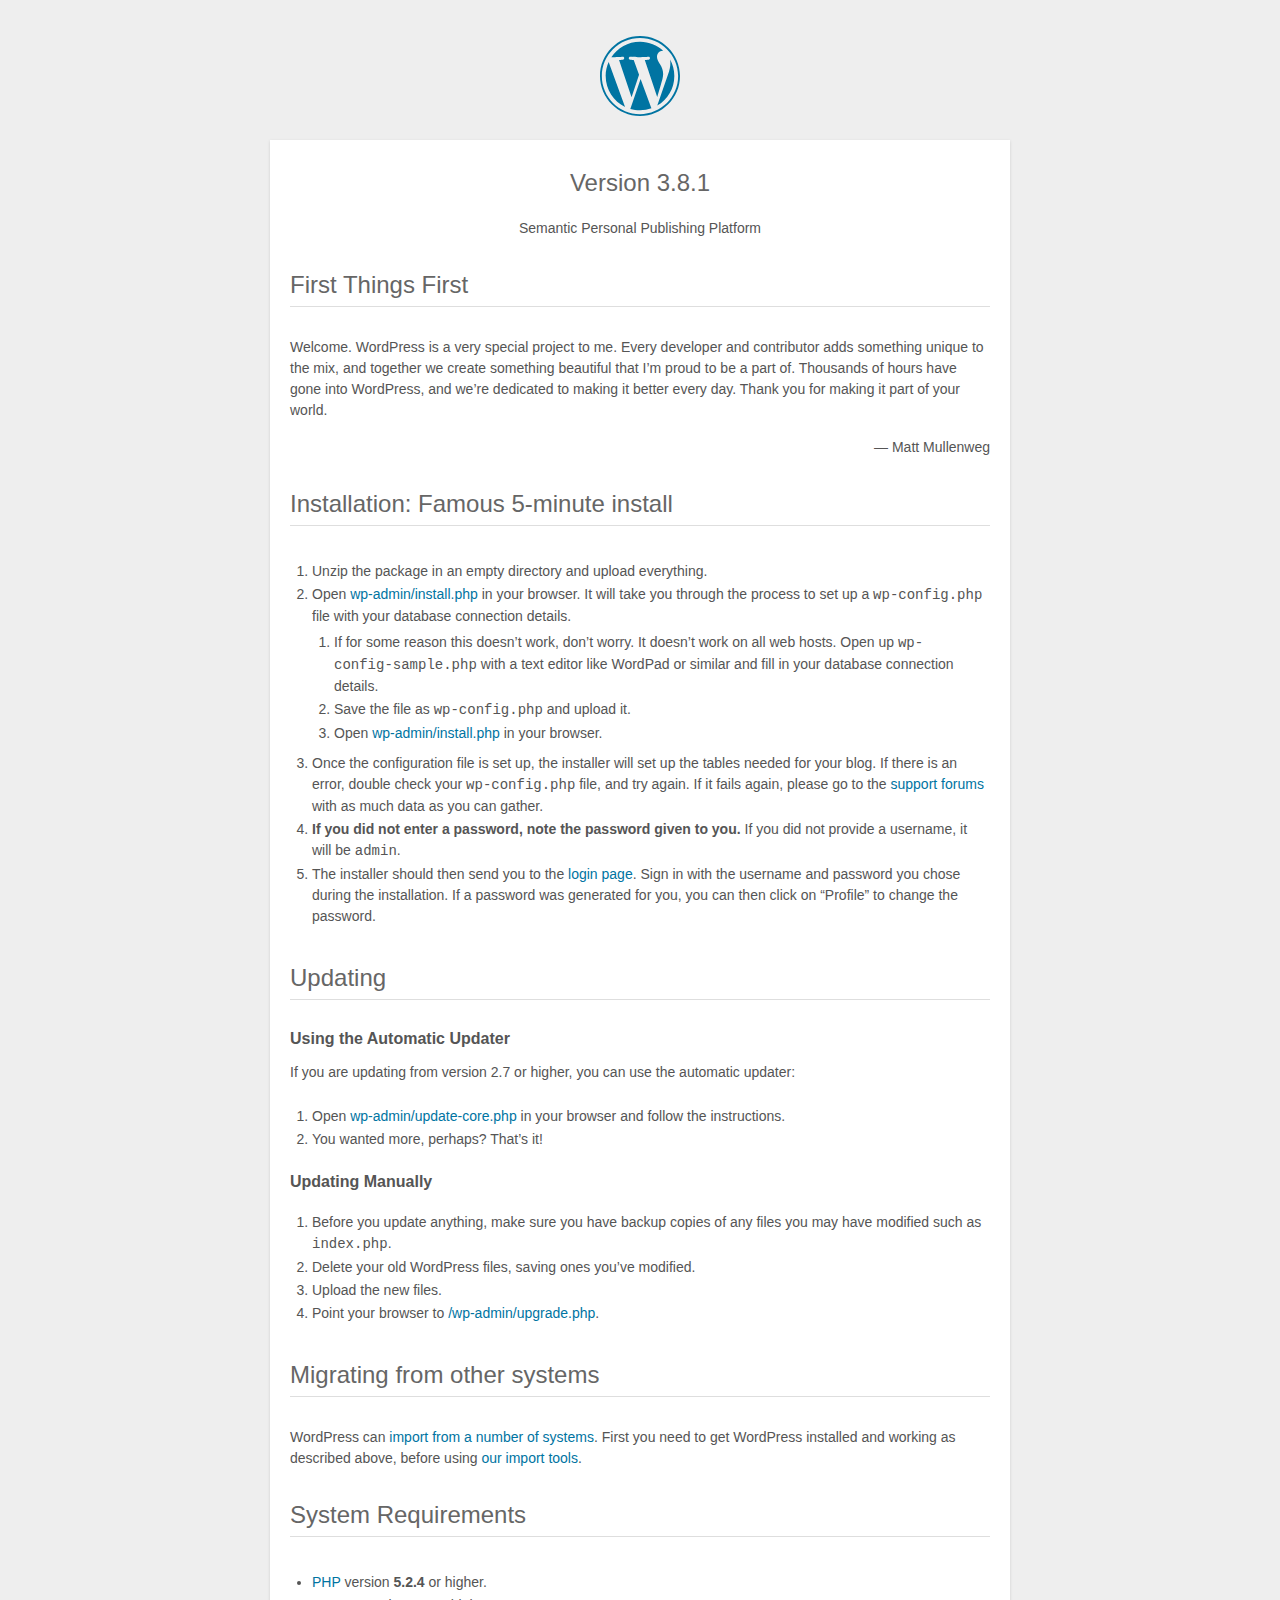
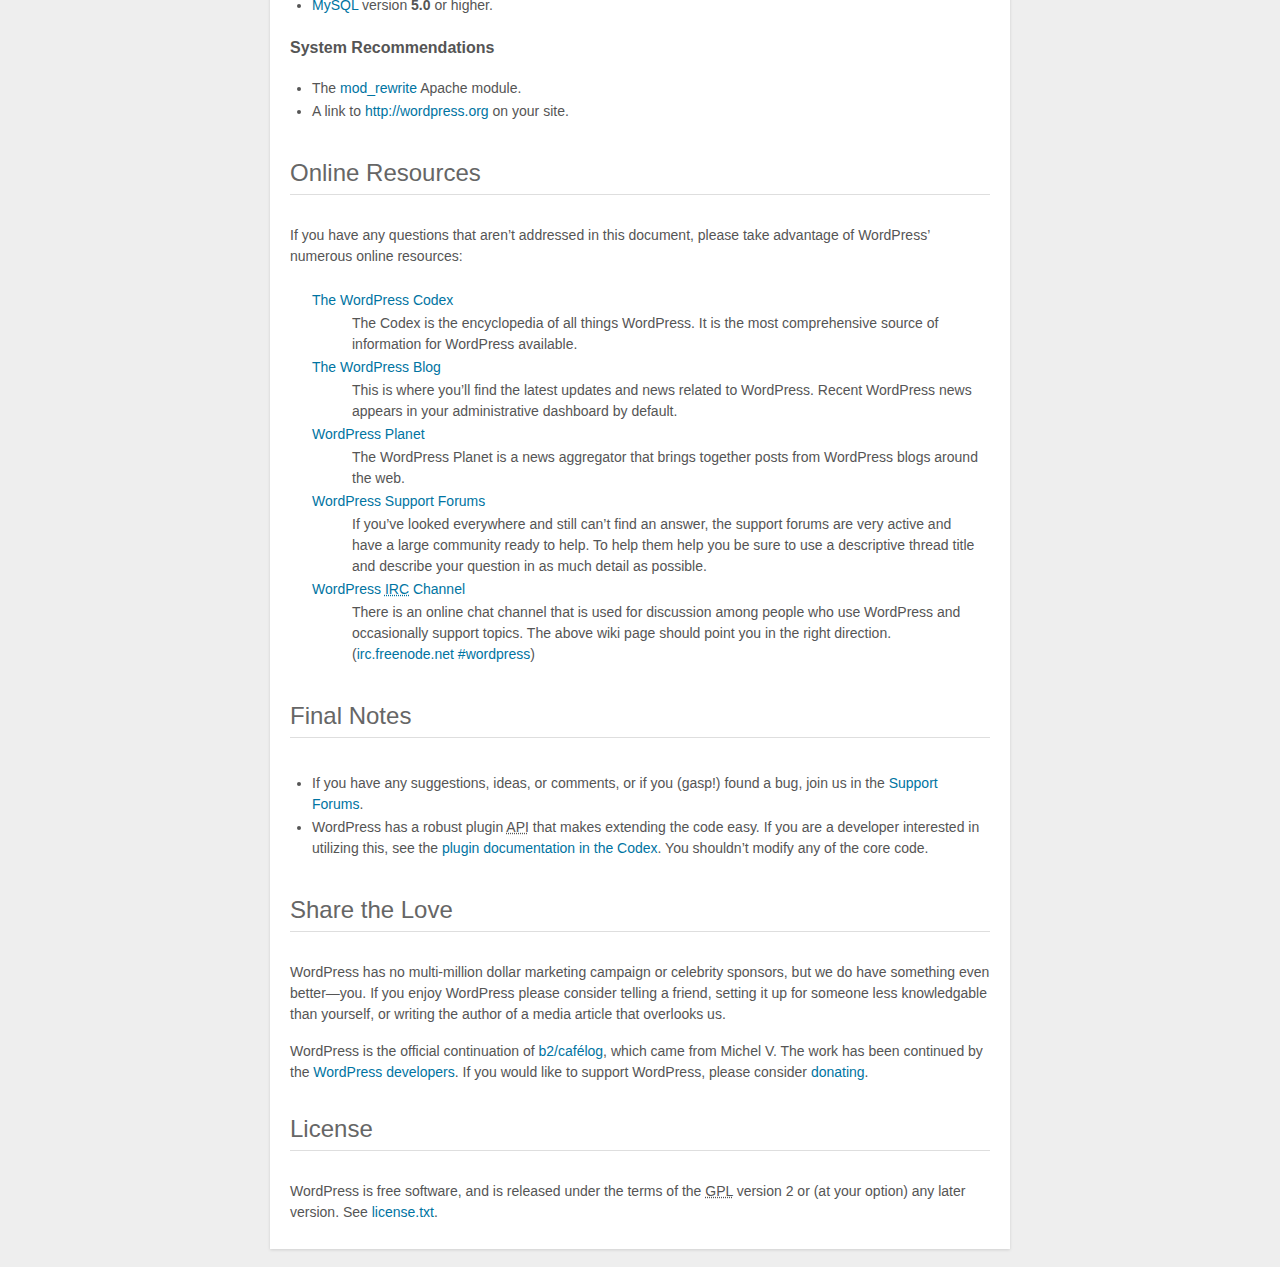
<file: www/readme.html>
<!DOCTYPE html>
<html>
<head>
	<meta name="viewport" content="width=device-width" />
	<meta http-equiv="Content-Type" content="text/html; charset=utf-8" />
	<title>WordPress &#8250; ReadMe</title>
	<link rel="stylesheet" href="wp-admin/css/install.css?ver=20100228" type="text/css" />
</head>
<body>
<h1 id="logo">
	<a href="http://wordpress.org/"><img alt="WordPress" src="wp-admin/images/wordpress-logo.png" /></a>
	<br /> Version 3.8.1
</h1>
<p style="text-align: center">Semantic Personal Publishing Platform</p>

<h1>First Things First</h1>
<p>Welcome. WordPress is a very special project to me. Every developer and contributor adds something unique to the mix, and together we create something beautiful that I&#8217;m proud to be a part of. Thousands of hours have gone into WordPress, and we&#8217;re dedicated to making it better every day. Thank you for making it part of your world.</p>
<p style="text-align: right">&#8212; Matt Mullenweg</p>

<h1>Installation: Famous 5-minute install</h1>
<ol>
	<li>Unzip the package in an empty directory and upload everything.</li>
	<li>Open <span class="file"><a href="wp-admin/install.php">wp-admin/install.php</a></span> in your browser. It will take you through the process to set up a <code>wp-config.php</code> file with your database connection details.
		<ol>
			<li>If for some reason this doesn&#8217;t work, don&#8217;t worry. It doesn&#8217;t work on all web hosts. Open up <code>wp-config-sample.php</code> with a text editor like WordPad or similar and fill in your database connection details.</li>
			<li>Save the file as <code>wp-config.php</code> and upload it.</li>
			<li>Open <span class="file"><a href="wp-admin/install.php">wp-admin/install.php</a></span> in your browser.</li>
		</ol>
	</li>
	<li>Once the configuration file is set up, the installer will set up the tables needed for your blog. If there is an error, double check your <code>wp-config.php</code> file, and try again. If it fails again, please go to the <a href="http://wordpress.org/support/" title="WordPress support">support forums</a> with as much data as you can gather.</li>
	<li><strong>If you did not enter a password, note the password given to you.</strong> If you did not provide a username, it will be <code>admin</code>.</li>
	<li>The installer should then send you to the <a href="wp-login.php">login page</a>. Sign in with the username and password you chose during the installation. If a password was generated for you, you can then click on &#8220;Profile&#8221; to change the password.</li>
</ol>

<h1>Updating</h1>
<h2>Using the Automatic Updater</h2>
<p>If you are updating from version 2.7 or higher, you can use the automatic updater:</p>
<ol>
	<li>Open <span class="file"><a href="wp-admin/update-core.php">wp-admin/update-core.php</a></span> in your browser and follow the instructions.</li>
	<li>You wanted more, perhaps? That&#8217;s it!</li>
</ol>

<h2>Updating Manually</h2>
<ol>
	<li>Before you update anything, make sure you have backup copies of any files you may have modified such as <code>index.php</code>.</li>
	<li>Delete your old WordPress files, saving ones you&#8217;ve modified.</li>
	<li>Upload the new files.</li>
	<li>Point your browser to <span class="file"><a href="wp-admin/upgrade.php">/wp-admin/upgrade.php</a>.</span></li>
</ol>

<h1>Migrating from other systems</h1>
<p>WordPress can <a href="http://codex.wordpress.org/Importing_Content">import from a number of systems</a>. First you need to get WordPress installed and working as described above, before using <a href="wp-admin/import.php" title="Import to WordPress">our import tools</a>.</p>

<h1>System Requirements</h1>
<ul>
	<li><a href="http://php.net/">PHP</a> version <strong>5.2.4</strong> or higher.</li>
	<li><a href="http://www.mysql.com/">MySQL</a> version <strong>5.0</strong> or higher.</li>
</ul>

<h2>System Recommendations</h2>
<ul>
	<li>The <a href="http://httpd.apache.org/docs/2.2/mod/mod_rewrite.html">mod_rewrite</a> Apache module.</li>
	<li>A link to <a href="http://wordpress.org/">http://wordpress.org</a> on your site.</li>
</ul>

<h1>Online Resources</h1>
<p>If you have any questions that aren&#8217;t addressed in this document, please take advantage of WordPress&#8217; numerous online resources:</p>
<dl>
	<dt><a href="http://codex.wordpress.org/">The WordPress Codex</a></dt>
		<dd>The Codex is the encyclopedia of all things WordPress. It is the most comprehensive source of information for WordPress available.</dd>
	<dt><a href="http://wordpress.org/news/">The WordPress Blog</a></dt>
		<dd>This is where you&#8217;ll find the latest updates and news related to WordPress. Recent WordPress news appears in your administrative dashboard by default.</dd>
	<dt><a href="http://planet.wordpress.org/">WordPress Planet</a></dt>
		<dd>The WordPress Planet is a news aggregator that brings together posts from WordPress blogs around the web.</dd>
	<dt><a href="http://wordpress.org/support/">WordPress Support Forums</a></dt>
		<dd>If you&#8217;ve looked everywhere and still can&#8217;t find an answer, the support forums are very active and have a large community ready to help. To help them help you be sure to use a descriptive thread title and describe your question in as much detail as possible.</dd>
	<dt><a href="http://codex.wordpress.org/IRC">WordPress <abbr title="Internet Relay Chat">IRC</abbr> Channel</a></dt>
		<dd>There is an online chat channel that is used for discussion among people who use WordPress and occasionally support topics. The above wiki page should point you in the right direction. (<a href="irc://irc.freenode.net/wordpress">irc.freenode.net #wordpress</a>)</dd>
</dl>

<h1>Final Notes</h1>
<ul>
	<li>If you have any suggestions, ideas, or comments, or if you (gasp!) found a bug, join us in the <a href="http://wordpress.org/support/">Support Forums</a>.</li>
	<li>WordPress has a robust plugin <abbr title="application programming interface">API</abbr> that makes extending the code easy. If you are a developer interested in utilizing this, see the <a href="http://codex.wordpress.org/Plugin_API" title="WordPress plugin API">plugin documentation in the Codex</a>. You shouldn&#8217;t modify any of the core code.</li>
</ul>

<h1>Share the Love</h1>
<p>WordPress has no multi-million dollar marketing campaign or celebrity sponsors, but we do have something even better&#8212;you. If you enjoy WordPress please consider telling a friend, setting it up for someone less knowledgable than yourself, or writing the author of a media article that overlooks us.</p>

<p>WordPress is the official continuation of <a href="http://cafelog.com/">b2/caf&#233;log</a>, which came from Michel V. The work has been continued by the <a href="http://wordpress.org/about/">WordPress developers</a>. If you would like to support WordPress, please consider <a href="http://wordpress.org/donate/" title="Donate to WordPress">donating</a>.</p>

<h1>License</h1>
<p>WordPress is free software, and is released under the terms of the <abbr title="GNU General Public License">GPL</abbr> version 2 or (at your option) any later version. See <a href="license.txt">license.txt</a>.</p>

</body>
</html>
</file>
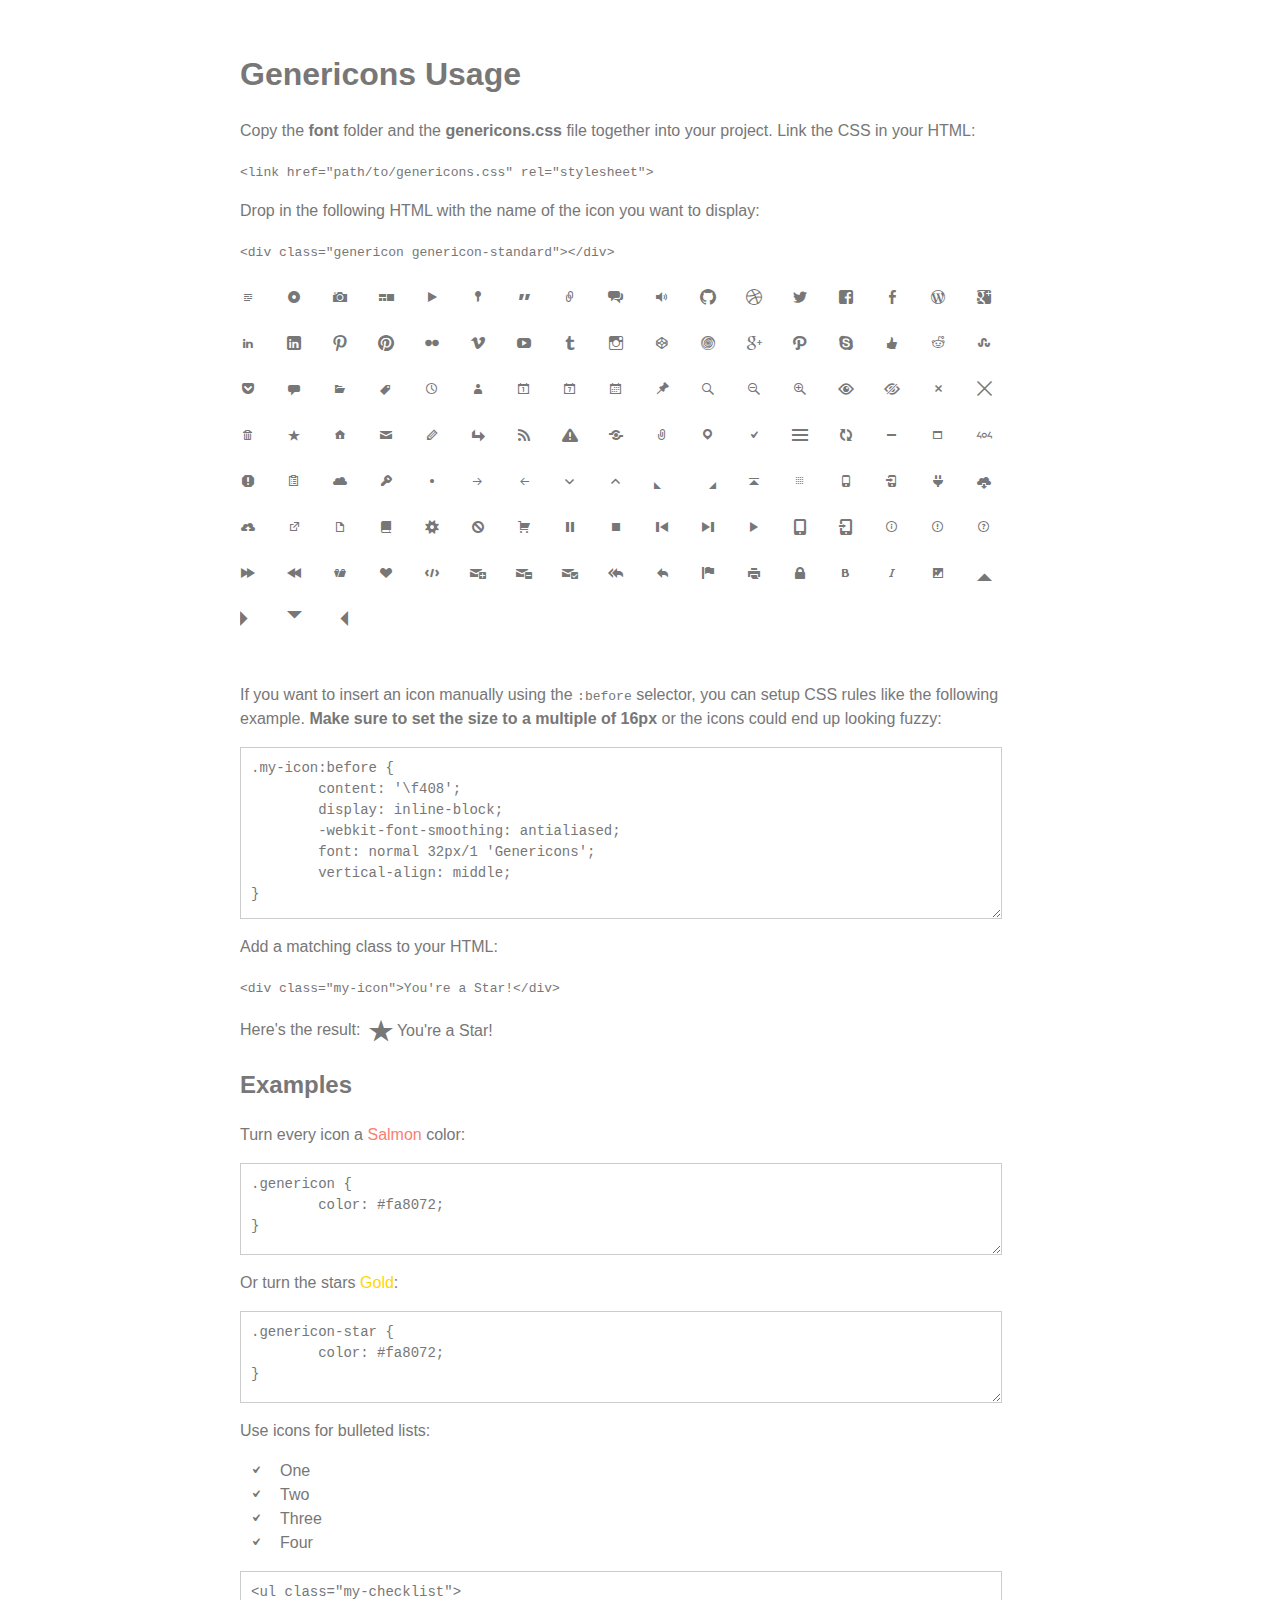
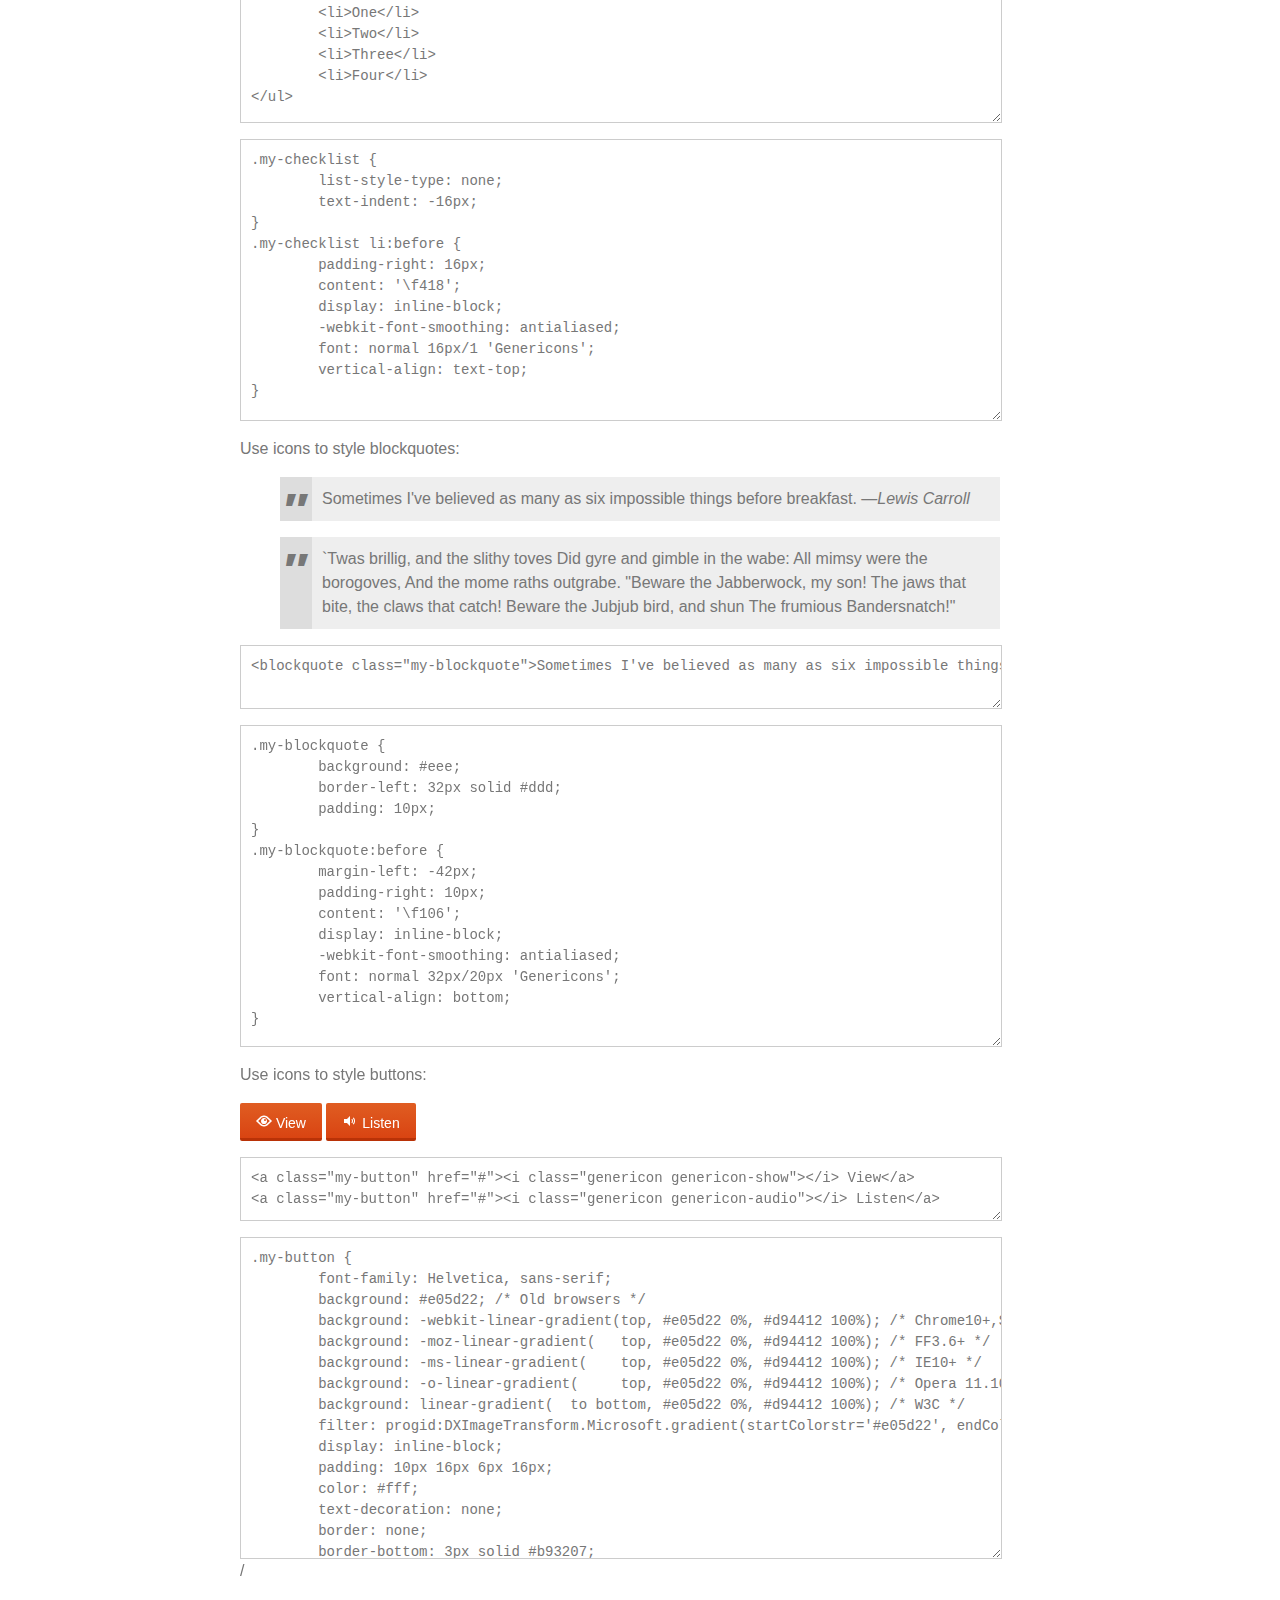
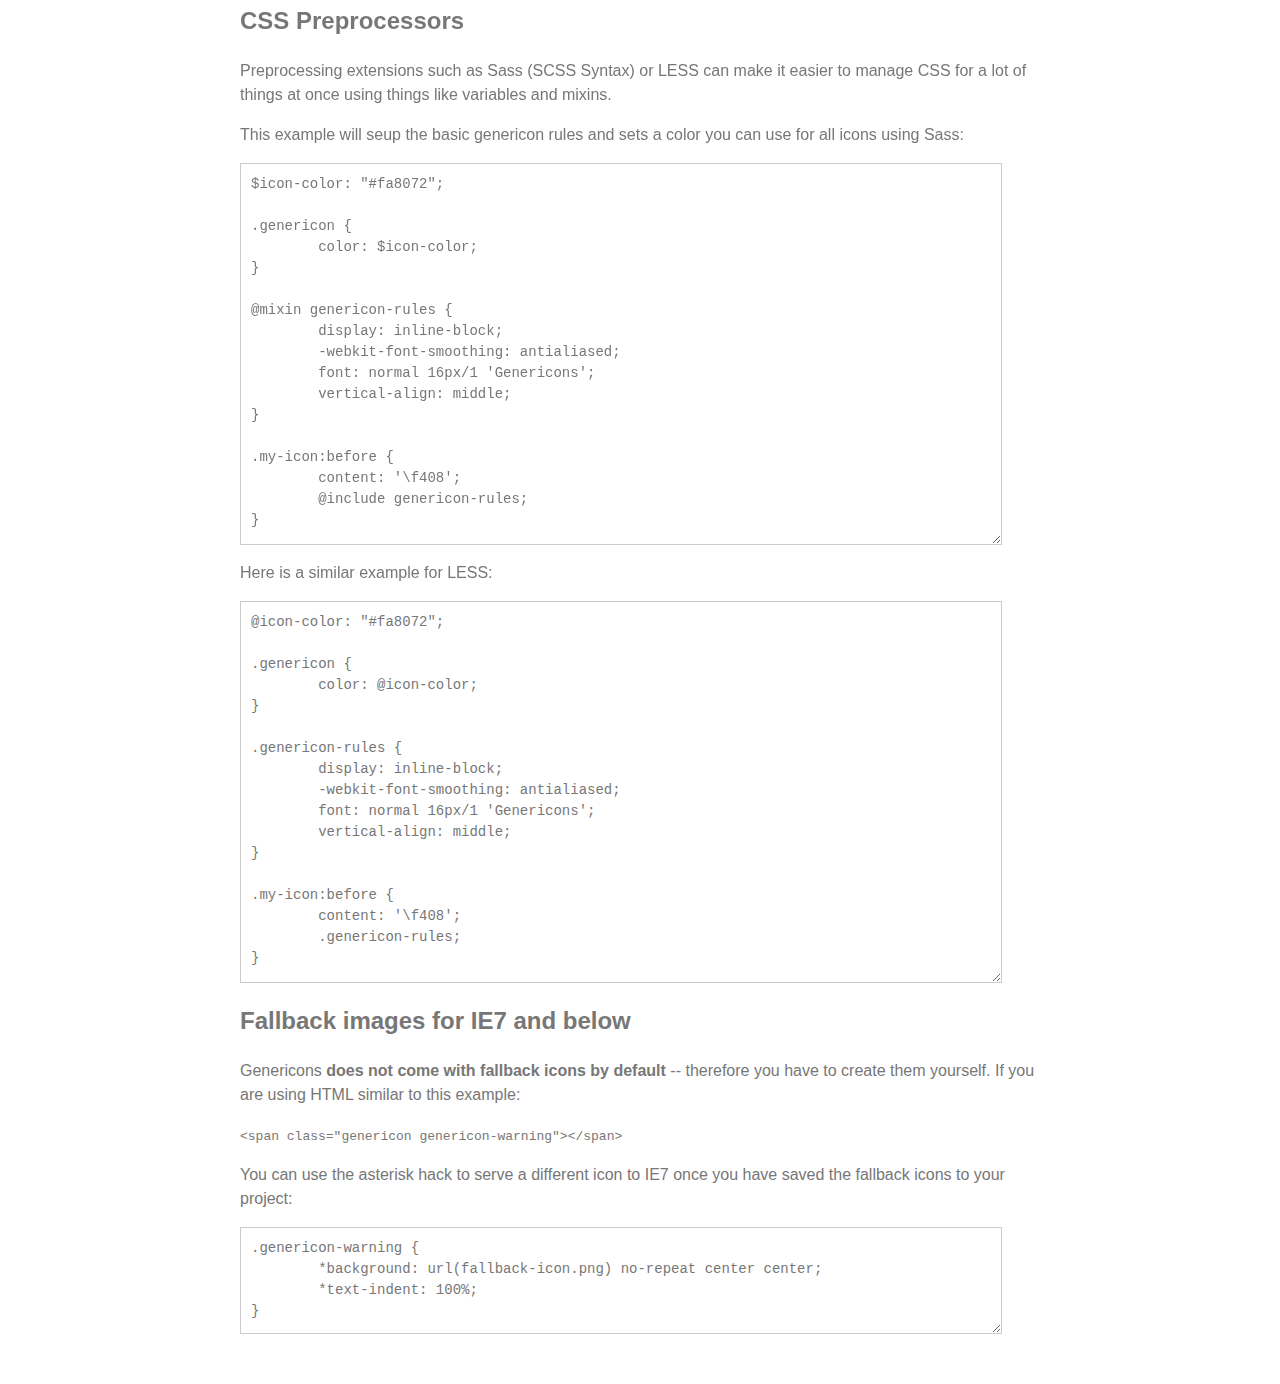
<file: www/wp-content/themes/twentyfourteen/genericons/example.html>
<!DOCTYPE html>
<html dir="ltr" lang="en">
<head>
<title>Genericons</title>
<link rel="stylesheet" href="genericons.css">
<style type="text/css">
body {
	font-family: sans-serif;
	line-height: 1.5;
	width: 800px;
	margin: 50px auto;
	color: #777;
	background: white;
}
.icons {
	overflow: hidden;
	padding: 10px 0;
}
.icons div {
	cursor: pointer;
	float: left;
	margin: 0 30px 30px 0;
}
.icons:hover div {
	background: #f7f7f7;
}
.code {
        display: block;
        font: 14px/1.5 monospace;
        width: 740px;
        white-space: pre;
        border: 1px solid #ccc;
        padding: 10px;
        color: #777;
        overflow: auto;
}
.my-icon:before {
	content: '\f408';
        display: inline-block;
        -webkit-font-smoothing: antialiased;
        font: normal 32px/1 'Genericons';
        vertical-align: middle;
}
/* For the Examples */
.my-checklist {
	list-style-type: none;
	text-indent: -16px;
}
.my-checklist li:before {
	padding-right: 16px;
	content: '\f418';
        display: inline-block;
        -webkit-font-smoothing: antialiased;
        font: normal 16px/1 'Genericons';
        vertical-align: text-top;
}
.my-blockquote {
	background: #eee;
	border-left: 32px solid #ddd;
	padding: 10px;
}
.my-blockquote:before {
	margin-left: -42px;
	padding-right: 10px;
        content: '\f106';
        display: inline-block;
        -webkit-font-smoothing: antialiased;
        font: normal 32px/20px 'Genericons';
        vertical-align: bottom;
}
.my-button {
	font-family: Helvetica, sans-serif;
	font-size: 14px;
	background: #e05d22; /* Old browsers */
	background: -webkit-linear-gradient(top, #e05d22 0%, #d94412 100%); /* Chrome10+,Safari5.1+ */
	background: -moz-linear-gradient(   top, #e05d22 0%, #d94412 100%); /* FF3.6+ */
	background: -ms-linear-gradient(    top, #e05d22 0%, #d94412 100%); /* IE10+ */
	background: -o-linear-gradient(     top, #e05d22 0%, #d94412 100%); /* Opera 11.10+ */
	background: linear-gradient(  to bottom, #e05d22 0%, #d94412 100%); /* W3C */
	filter: progid:DXImageTransform.Microsoft.gradient(startColorstr='#e05d22', endColorstr='#d94412', GradientType=0); /* IE6-9 */
	display: inline-block;
	padding: 10px 16px 4px 16px;
	color: #fff;
	text-decoration: none;
	border: none;
	border-bottom: 3px solid #b93207;
	border-radius: 2px;
}
.my-button:hover,
.my-button:focus {
	background: #ed6a31; /* Old browsers */
	background: -webkit-linear-gradient(top, #ed6a31 0%, #e55627 100%); /* Chrome10+,Safari5.1+ */
	background: -moz-linear-gradient(   top, #ed6a31 0%, #e55627 100%); /* FF3.6+ */
	background: -ms-linear-gradient(    top, #ed6a31 0%, #e55627 100%); /* IE10+ */
	background: -o-linear-gradient(     top, #ed6a31 0%, #e55627 100%); /* Opera 11.10+ */
	background: linear-gradient(  to bottom, #ed6a31 0%, #e55627 100%); /* W3C */
	filter: progid:DXImageTransform.Microsoft.gradient(startColorstr='#ed6a31', endColorstr='#e55627', GradientType=0); /* IE6-9 */
	outline: none;
}
.my-button:active {
	background: #d94412; /* Old browsers */
	background: -webkit-linear-gradient(top, #d94412 0%, #e05d22 100%); /* Chrome10+,Safari5.1+ */
	background: -moz-linear-gradient(   top, #d94412 0%, #e05d22 100%); /* FF3.6+ */
	background: -ms-linear-gradient(    top, #d94412 0%, #e05d22 100%); /* IE10+ */
	background: -o-linear-gradient(     top, #d94412 0%, #e05d22 100%); /* Opera 11.10+ */
	background: linear-gradient(  to bottom, #d94412 0%, #e05d22 100%); /* W3C */
	filter: progid:DXImageTransform.Microsoft.gradient(startColorstr='#d94412', endColorstr='#e05d22', GradientType=0); /* IE6-9 */
	border: none;
	border-top: 3px solid #b93207;
	padding: 6px 16px 7px 16px;
}
</style>
</head>
<body>

<div class="section">

	<h1>Genericons Usage</h1>

	<p>Copy the <strong>font</strong> folder and the <strong>genericons.css</strong> file together into your project. Link the CSS in your HTML:</p>

	<p><code>&lt;link href="path/to/genericons.css" rel="stylesheet"&gt;</code></p>

	<p>Drop in the following HTML with the name of the icon you want to display:</p>

	<p><code>&lt;div class="genericon genericon-standard"&gt;&lt;/div&gt;</code></p>

	<div class="icons">
	
		<!-- post formats -->
		<div alt="f100" class="genericon genericon-standard"></div>
		<div alt="f101" class="genericon genericon-aside"></div>
		<div alt="f102" class="genericon genericon-image"></div>
		<div alt="f103" class="genericon genericon-gallery"></div>
		<div alt="f104" class="genericon genericon-video"></div>
		<div alt="f105" class="genericon genericon-status"></div>
		<div alt="f106" class="genericon genericon-quote"></div>
		<div alt="f107" class="genericon genericon-link"></div>
		<div alt="f108" class="genericon genericon-chat"></div>
		<div alt="f109" class="genericon genericon-audio"></div>

		<!-- social icons -->
		<div alt="f200" class="genericon genericon-github"></div>
		<div alt="f201" class="genericon genericon-dribbble"></div>
		<div alt="f202" class="genericon genericon-twitter"></div>
		<div alt="f203" class="genericon genericon-facebook"></div>
		<div alt="f204" class="genericon genericon-facebook-alt"></div>
		<div alt="f205" class="genericon genericon-wordpress"></div>
		<div alt="f206" class="genericon genericon-googleplus"></div>
		<div alt="f207" class="genericon genericon-linkedin"></div>
		<div alt="f208" class="genericon genericon-linkedin-alt"></div>
		<div alt="f209" class="genericon genericon-pinterest"></div>
		<div alt="f210" class="genericon genericon-pinterest-alt"></div>
		<div alt="f211" class="genericon genericon-flickr"></div>
		<div alt="f212" class="genericon genericon-vimeo"></div>
		<div alt="f213" class="genericon genericon-youtube"></div>
		<div alt="f214" class="genericon genericon-tumblr"></div>
		<div alt="f215" class="genericon genericon-instagram"></div>
		<div alt="f216" class="genericon genericon-codepen"></div>
		<div alt="f217" class="genericon genericon-polldaddy"></div>
		<div alt="f218" class="genericon genericon-googleplus-alt"></div>
		<div alt="f219" class="genericon genericon-path"></div>
		<div alt="f220" class="genericon genericon-skype"></div>
		<div alt="f221" class="genericon genericon-digg"></div>
		<div alt="f222" class="genericon genericon-reddit"></div>
		<div alt="f223" class="genericon genericon-stumbleupon"></div>
		<div alt="f224" class="genericon genericon-pocket"></div>

		<!-- meta icons -->
		<div alt="f300" class="genericon genericon-comment"></div>
		<div alt="f301" class="genericon genericon-category"></div>
		<div alt="f302" class="genericon genericon-tag"></div>
		<div alt="f303" class="genericon genericon-time"></div>
		<div alt="f304" class="genericon genericon-user"></div>
		<div alt="f305" class="genericon genericon-day"></div>
		<div alt="f306" class="genericon genericon-week"></div>
		<div alt="f307" class="genericon genericon-month"></div>
		<div alt="f308" class="genericon genericon-pinned"></div>

		<!-- other icons -->
		<div alt="f400" class="genericon genericon-search"></div>
		<div alt="f401" class="genericon genericon-unzoom"></div>
		<div alt="f402" class="genericon genericon-zoom"></div>
		<div alt="f403" class="genericon genericon-show"></div>
		<div alt="f404" class="genericon genericon-hide"></div>
		<div alt="f405" class="genericon genericon-close"></div>
		<div alt="f406" class="genericon genericon-close-alt"></div>
		<div alt="f407" class="genericon genericon-trash"></div>
		<div alt="f408" class="genericon genericon-star"></div>
		<div alt="f409" class="genericon genericon-home"></div>
		<div alt="f410" class="genericon genericon-mail"></div>
		<div alt="f411" class="genericon genericon-edit"></div>
		<div alt="f412" class="genericon genericon-reply"></div>
		<div alt="f413" class="genericon genericon-feed"></div>
		<div alt="f414" class="genericon genericon-warning"></div>
		<div alt="f415" class="genericon genericon-share"></div>
		<div alt="f416" class="genericon genericon-attachment"></div>
		<div alt="f417" class="genericon genericon-location"></div>
		<div alt="f418" class="genericon genericon-checkmark"></div>
		<div alt="f419" class="genericon genericon-menu"></div>
		<div alt="f420" class="genericon genericon-refresh"></div>
		<div alt="f421" class="genericon genericon-minimize"></div>
		<div alt="f422" class="genericon genericon-maximize"></div>
		<div alt="f423" class="genericon genericon-404"></div>
		<div alt="f424" class="genericon genericon-spam"></div>
		<div alt="f425" class="genericon genericon-summary"></div>
		<div alt="f426" class="genericon genericon-cloud"></div>
		<div alt="f427" class="genericon genericon-key"></div>
		<div alt="f428" class="genericon genericon-dot"></div>
		<div alt="f429" class="genericon genericon-next"></div>
		<div alt="f430" class="genericon genericon-previous"></div>
		<div alt="f431" class="genericon genericon-expand"></div>
		<div alt="f432" class="genericon genericon-collapse"></div>
		<div alt="f433" class="genericon genericon-dropdown"></div>
		<div alt="f434" class="genericon genericon-dropdown-left"></div>
		<div alt="f435" class="genericon genericon-top"></div>
		<div alt="f436" class="genericon genericon-draggable"></div>
		<div alt="f437" class="genericon genericon-phone"></div>
		<div alt="f438" class="genericon genericon-send-to-phone"></div>
		<div alt="f439" class="genericon genericon-plugin"></div>
		<div alt="f440" class="genericon genericon-cloud-download"></div>
		<div alt="f441" class="genericon genericon-cloud-upload"></div>
		<div alt="f442" class="genericon genericon-external"></div>
		<div alt="f443" class="genericon genericon-document"></div>
		<div alt="f444" class="genericon genericon-book"></div>
		<div alt="f445" class="genericon genericon-cog"></div>
		<div alt="f446" class="genericon genericon-unapprove"></div>
		<div alt="f447" class="genericon genericon-cart"></div>
		<div alt="f448" class="genericon genericon-pause"></div>
		<div alt="f449" class="genericon genericon-stop"></div>
		<div alt="f450" class="genericon genericon-skip-back"></div>
		<div alt="f451" class="genericon genericon-skip-ahead"></div>
		<div alt="f452" class="genericon genericon-play"></div>
		<div alt="f453" class="genericon genericon-tablet"></div>
		<div alt="f454" class="genericon genericon-send-to-tablet"></div>
		<div alt="f455" class="genericon genericon-info"></div>
		<div alt="f456" class="genericon genericon-notice"></div>
		<div alt="f457" class="genericon genericon-help"></div>
		<div alt="f458" class="genericon genericon-fastforward"></div>
		<div alt="f459" class="genericon genericon-rewind"></div>
		<div alt="f460" class="genericon genericon-portfolio"></div>
		<div alt="f461" class="genericon genericon-heart"></div>
		<div alt="f462" class="genericon genericon-code"></div>
		<div alt="f463" class="genericon genericon-subscribe"></div>
		<div alt="f464" class="genericon genericon-unsubscribe"></div>
		<div alt="f465" class="genericon genericon-subscribed"></div>
		<div alt="f466" class="genericon genericon-reply-alt"></div>
		<div alt="f467" class="genericon genericon-reply-single"></div>
		<div alt="f468" class="genericon genericon-flag"></div>
		<div alt="f469" class="genericon genericon-print"></div>
		<div alt="f470" class="genericon genericon-lock"></div>
		<div alt="f471" class="genericon genericon-bold"></div>
		<div alt="f472" class="genericon genericon-italic"></div>
		<div alt="f473" class="genericon genericon-picture"></div>

		<!-- generic shapes -->
		<div alt="f500" class="genericon genericon-uparrow"></div>
		<div alt="f501" class="genericon genericon-rightarrow"></div>
		<div alt="f502" class="genericon genericon-downarrow"></div>
		<div alt="f503" class="genericon genericon-leftarrow"></div>

	</div>

	<p>If you want to insert an icon manually using the <code>:before</code> selector, you can setup CSS rules like the following example. <strong>Make sure to set the size to a multiple of 16px</strong> or the icons could end up looking fuzzy:</p>

<p><textarea class="code" style="min-height: 150px;" onclick="select();">.my-icon:before {
	content: '\f408';
        display: inline-block;
        -webkit-font-smoothing: antialiased;
        font: normal 32px/1 'Genericons';
        vertical-align: middle;
}</textarea></p>

	<p>Add a matching class to your HTML:</p>

	<p><code>&lt;div class="my-icon"&gt;You're a Star!&lt;/div&gt;</code></p>

	<p>Here's the result: <span class="my-icon">You're a Star!</span></p>

	<h2>Examples</h2>

	<p>Turn every icon a <span style="color: #fa8072;">Salmon</span> color:</p>

<p><textarea class="code" style="min-height: 70px" onclick="select();">
.genericon {
	color: #fa8072;
}</textarea></p>

	<p>Or turn the stars <span style="color: #ffd700;">Gold</span>:</p>

<p><textarea class="code" style="min-height: 70px" onclick="select();">
.genericon-star {
	color: #fa8072;
}</textarea></p>

	<p>Use icons for bulleted lists:</p>

	<ul class="my-checklist">
		<li>One</li>
		<li>Two</li>
		<li>Three</li>
		<li>Four</li>
	</ul>

<p><textarea class="code" style="min-height: 130px" onclick="select();">
<ul class="my-checklist">
	<li>One</li>
	<li>Two</li>
	<li>Three</li>
	<li>Four</li>
</ul></textarea></p>

<p><textarea class="code" style="min-height: 260px;" onclick="select();">
.my-checklist {
	list-style-type: none;
	text-indent: -16px;
}
.my-checklist li:before {
	padding-right: 16px;
	content: '\f418';
        display: inline-block;
        -webkit-font-smoothing: antialiased;
        font: normal 16px/1 'Genericons';
        vertical-align: text-top;
}</textarea></p>

	<p>Use icons to style blockquotes:</p>

	<blockquote class="my-blockquote">Sometimes I've believed as many as six impossible things before breakfast. &mdash;<em>Lewis Carroll</em></blockquote>
	<blockquote class="my-blockquote">`Twas brillig, and the slithy toves Did gyre and gimble in the wabe: All mimsy were the borogoves, And the mome raths outgrabe. "Beware the Jabberwock, my son!  The jaws that bite, the claws that catch!  Beware the Jubjub bird, and shun The frumious Bandersnatch!"</blockquote>

<p><textarea class="code" style="min-height: 40px;" onclick="select();"><blockquote class="my-blockquote">Sometimes I've believed as many as six impossible things before breakfast. &mdash;<em>Lewis Carroll</em></blockquote></textarea></p>

<p><textarea class="code" style="min-height: 300px;" onclick="select();">
.my-blockquote {
	background: #eee;
	border-left: 32px solid #ddd;
	padding: 10px;
}
.my-blockquote:before {
	margin-left: -42px;
	padding-right: 10px;
        content: '\f106';
        display: inline-block;
        -webkit-font-smoothing: antialiased;
        font: normal 32px/20px 'Genericons';
        vertical-align: bottom;
} </textarea></p>

	<p>Use icons to style buttons:</p>

	<a class="my-button" href="javascript:void()"><i class="genericon genericon-show"></i> View</a>
	<a class="my-button" href="javascript:void()"><i class="genericon genericon-audio"></i> Listen</a>

<p><textarea class="code" style="min-height: 40px;" onclick="select();"><a class="my-button" href="#"><i class="genericon genericon-show"></i> View</a>
<a class="my-button" href="#"><i class="genericon genericon-audio"></i> Listen</a></textarea></p>

<p><textarea class="code" style="min-height: 300px;" onclick="select();">
.my-button {
	font-family: Helvetica, sans-serif;
	background: #e05d22; /* Old browsers */
	background: -webkit-linear-gradient(top, #e05d22 0%, #d94412 100%); /* Chrome10+,Safari5.1+ */
	background: -moz-linear-gradient(   top, #e05d22 0%, #d94412 100%); /* FF3.6+ */
	background: -ms-linear-gradient(    top, #e05d22 0%, #d94412 100%); /* IE10+ */
	background: -o-linear-gradient(     top, #e05d22 0%, #d94412 100%); /* Opera 11.10+ */
	background: linear-gradient(  to bottom, #e05d22 0%, #d94412 100%); /* W3C */
	filter: progid:DXImageTransform.Microsoft.gradient(startColorstr='#e05d22', endColorstr='#d94412', GradientType=0); /* IE6-9 */
	display: inline-block;
	padding: 10px 16px 6px 16px;
	color: #fff;
	text-decoration: none;
	border: none;
	border-bottom: 3px solid #b93207;
	border-radius: 2px;
}

.my-button:hover,
.my-button:focus {
	background: #ed6a31; /* Old browsers */
	background: -webkit-linear-gradient(top, #ed6a31 0%, #e55627 100%); /* Chrome10+,Safari5.1+ */
	background: -moz-linear-gradient(   top, #ed6a31 0%, #e55627 100%); /* FF3.6+ */
	background: -ms-linear-gradient(    top, #ed6a31 0%, #e55627 100%); /* IE10+ */
	background: -o-linear-gradient(     top, #ed6a31 0%, #e55627 100%); /* Opera 11.10+ */
	background: linear-gradient(  to bottom, #ed6a31 0%, #e55627 100%); /* W3C */
	filter: progid:DXImageTransform.Microsoft.gradient(startColorstr='#ed6a31', endColorstr='#e55627', GradientType=0); /* IE6-9 */
	outline: none;
}

.my-button:active {
	background: #d94412; /* Old browsers */
	background: -webkit-linear-gradient(top, #d94412 0%, #e05d22 100%); /* Chrome10+,Safari5.1+ */
	background: -moz-linear-gradient(   top, #d94412 0%, #e05d22 100%); /* FF3.6+ */
	background: -ms-linear-gradient(    top, #d94412 0%, #e05d22 100%); /* IE10+ */
	background: -o-linear-gradient(     top, #d94412 0%, #e05d22 100%); /* Opera 11.10+ */
	background: linear-gradient(  to bottom, #d94412 0%, #e05d22 100%); /* W3C */
	filter: progid:DXImageTransform.Microsoft.gradient(startColorstr='#d94412', endColorstr='#e05d22', GradientType=0); /* IE6-9 */
	border: none;
	border-top: 3px solid #b93207;
	padding: 6px 16px 10px 16px;
}</textarea>/</p>

	<h2>CSS Preprocessors</h2>

	<p>Preprocessing extensions such as Sass (SCSS Syntax) or LESS</a> can make it easier to manage CSS for a lot of things at once using things like variables and mixins.</p>

	<p>This example will seup the basic genericon rules and sets a color you can use for all icons using Sass:</p>

<p><textarea class="code" style="min-height: 360px;" onclick="select();">$icon-color: "#fa8072";

.genericon {
        color: $icon-color;
}

@mixin genericon-rules {
        display: inline-block;
        -webkit-font-smoothing: antialiased;
        font: normal 16px/1 'Genericons';
        vertical-align: middle;
}

.my-icon:before {
	content: '\f408';
        @include genericon-rules;
}</textarea></p>

	<p>Here is a similar example for LESS:</p>

<p><textarea class="code" style="min-height: 360px;" onclick="select();">@icon-color: "#fa8072";

.genericon {
        color: @icon-color;
}

.genericon-rules {
        display: inline-block;
        -webkit-font-smoothing: antialiased;
        font: normal 16px/1 'Genericons';
        vertical-align: middle;
}

.my-icon:before {
	content: '\f408';
        .genericon-rules;
}</textarea></p>

	<h2>Fallback images for IE7 and below</h2>

	<p>Genericons <strong>does not come with fallback icons by default</strong> -- therefore you have to create them yourself. If you are using HTML similar to this example:

	<p><code>&lt;span class="genericon genericon-warning"&gt;&lt;/span&gt;</code></p>

	<p>You can use the asterisk hack to serve a different icon to IE7 once you have saved the fallback icons to your project:</p>

<textarea class="code" style="min-height: 85px;" onclick="select();">.genericon-warning {
        *background: url(fallback-icon.png) no-repeat center center;
        *text-indent: 100%;
}</textarea>

</div>

</body>
</html>
</file>
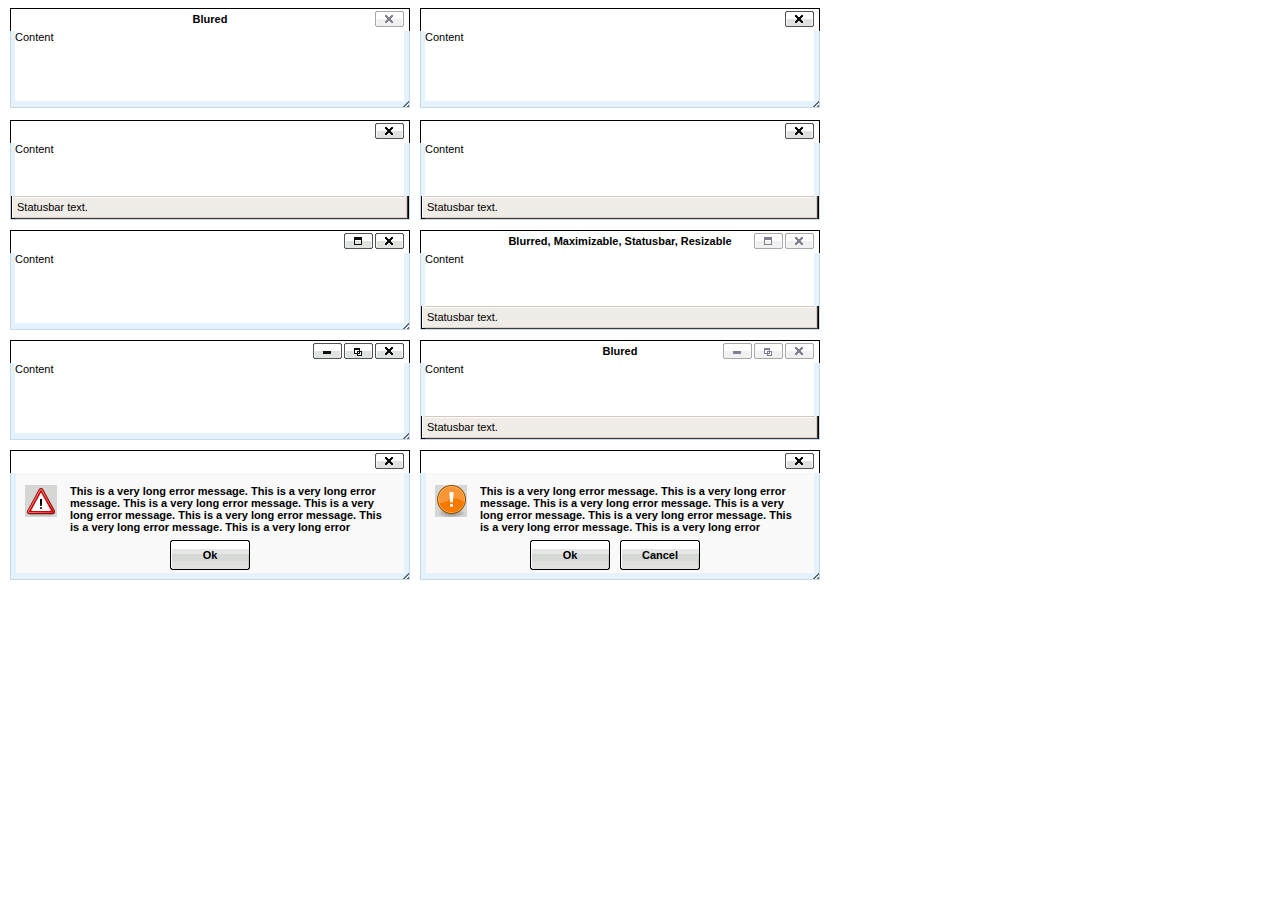
<file: www/wp-includes/js/tinymce/plugins/inlinepopups/template.htm>
<!-- <!DOCTYPE html PUBLIC "-//W3C//DTD XHTML 1.0 Strict//EN" "http://www.w3.org/TR/xhtml1/DTD/xhtml1-strict.dtd"> -->
<html xmlns="http://www.w3.org/1999/xhtml">
<head>
<title>Template for dialogs</title>
<link rel="stylesheet" type="text/css" href="skins/clearlooks2/window.css?ver=359-20131010" />
</head>
<body>

<div class="mceEditor">
	<div class="clearlooks2" style="width:400px; height:100px; left:10px;">
		<div class="mceWrapper">
			<div class="mceTop">
				<div class="mceLeft"></div>
				<div class="mceCenter"></div>
				<div class="mceRight"></div>
				<span>Blured</span>
			</div>

			<div class="mceMiddle">
				<div class="mceLeft"></div>
				<span>Content</span>
				<div class="mceRight"></div>
			</div>

			<div class="mceBottom">
				<div class="mceLeft"></div>
				<div class="mceCenter"></div>
				<div class="mceRight"></div>
				<span>Statusbar text.</span>
			</div>

			<a class="mceMove" href="#"></a>
			<a class="mceMin" href="#"></a>
			<a class="mceMax" href="#"></a>
			<a class="mceMed" href="#"></a>
			<a class="mceClose" href="#"></a>
			<a class="mceResize mceResizeN" href="#"></a>
			<a class="mceResize mceResizeS" href="#"></a>
			<a class="mceResize mceResizeW" href="#"></a>
			<a class="mceResize mceResizeE" href="#"></a>
			<a class="mceResize mceResizeNW" href="#"></a>
			<a class="mceResize mceResizeNE" href="#"></a>
			<a class="mceResize mceResizeSW" href="#"></a>
			<a class="mceResize mceResizeSE" href="#"></a>
		</div>
	</div>

	<div class="clearlooks2" style="width:400px; height:100px; left:420px;">
		<div class="mceWrapper mceMovable mceFocus">
			<div class="mceTop">
				<div class="mceLeft"></div>
				<div class="mceCenter"></div>
				<div class="mceRight"></div>
				<span>Focused</span>
			</div>

			<div class="mceMiddle">
				<div class="mceLeft"></div>
				<span>Content</span>
				<div class="mceRight"></div>
			</div>

			<div class="mceBottom">
				<div class="mceLeft"></div>
				<div class="mceCenter"></div>
				<div class="mceRight"></div>
				<span>Statusbar text.</span>
			</div>

			<a class="mceMove" href="#"></a>
			<a class="mceMin" href="#"></a>
			<a class="mceMax" href="#"></a>
			<a class="mceMed" href="#"></a>
			<a class="mceClose" href="#"></a>
			<a class="mceResize mceResizeN" href="#"></a>
			<a class="mceResize mceResizeS" href="#"></a>
			<a class="mceResize mceResizeW" href="#"></a>
			<a class="mceResize mceResizeE" href="#"></a>
			<a class="mceResize mceResizeNW" href="#"></a>
			<a class="mceResize mceResizeNE" href="#"></a>
			<a class="mceResize mceResizeSW" href="#"></a>
			<a class="mceResize mceResizeSE" href="#"></a>
		</div>
	</div>

	<div class="clearlooks2" style="width:400px; height:100px; left:10px; top:120px;">
		<div class="mceWrapper mceMovable mceFocus mceStatusbar">
			<div class="mceTop">
				<div class="mceLeft"></div>
				<div class="mceCenter"></div>
				<div class="mceRight"></div>
				<span>Statusbar</span>
			</div>

			<div class="mceMiddle">
				<div class="mceLeft"></div>
				<span>Content</span>
				<div class="mceRight"></div>
			</div>

			<div class="mceBottom">
				<div class="mceLeft"></div>
				<div class="mceCenter"></div>
				<div class="mceRight"></div>
				<span>Statusbar text.</span>
			</div>

			<a class="mceMove" href="#"></a>
			<a class="mceMin" href="#"></a>
			<a class="mceMax" href="#"></a>
			<a class="mceMed" href="#"></a>
			<a class="mceClose" href="#"></a>
			<a class="mceResize mceResizeN" href="#"></a>
			<a class="mceResize mceResizeS" href="#"></a>
			<a class="mceResize mceResizeW" href="#"></a>
			<a class="mceResize mceResizeE" href="#"></a>
			<a class="mceResize mceResizeNW" href="#"></a>
			<a class="mceResize mceResizeNE" href="#"></a>
			<a class="mceResize mceResizeSW" href="#"></a>
			<a class="mceResize mceResizeSE" href="#"></a>
		</div>
	</div>

	<div class="clearlooks2" style="width:400px; height:100px; left:420px; top:120px;">
		<div class="mceWrapper mceMovable mceFocus mceStatusbar mceResizable">
			<div class="mceTop">
				<div class="mceLeft"></div>
				<div class="mceCenter"></div>
				<div class="mceRight"></div>
				<span>Statusbar, Resizable</span>
			</div>

			<div class="mceMiddle">
				<div class="mceLeft"></div>
				<span>Content</span>
				<div class="mceRight"></div>
			</div>

			<div class="mceBottom">
				<div class="mceLeft"></div>
				<div class="mceCenter"></div>
				<div class="mceRight"></div>
				<span>Statusbar text.</span>
			</div>

			<a class="mceMove" href="#"></a>
			<a class="mceMin" href="#"></a>
			<a class="mceMax" href="#"></a>
			<a class="mceMed" href="#"></a>
			<a class="mceClose" href="#"></a>
			<a class="mceResize mceResizeN" href="#"></a>
			<a class="mceResize mceResizeS" href="#"></a>
			<a class="mceResize mceResizeW" href="#"></a>
			<a class="mceResize mceResizeE" href="#"></a>
			<a class="mceResize mceResizeNW" href="#"></a>
			<a class="mceResize mceResizeNE" href="#"></a>
			<a class="mceResize mceResizeSW" href="#"></a>
			<a class="mceResize mceResizeSE" href="#"></a>
		</div>
	</div>

	<div class="clearlooks2" style="width:400px; height:100px; left:10px; top:230px;">
		<div class="mceWrapper mceMovable mceFocus mceResizable mceMaximizable">
			<div class="mceTop">
				<div class="mceLeft"></div>
				<div class="mceCenter"></div>
				<div class="mceRight"></div>
				<span>Resizable, Maximizable</span>
			</div>

			<div class="mceMiddle">
				<div class="mceLeft"></div>
				<span>Content</span>
				<div class="mceRight"></div>
			</div>

			<div class="mceBottom">
				<div class="mceLeft"></div>
				<div class="mceCenter"></div>
				<div class="mceRight"></div>
				<span>Statusbar text.</span>
			</div>

			<a class="mceMove" href="#"></a>
			<a class="mceMin" href="#"></a>
			<a class="mceMax" href="#"></a>
			<a class="mceMed" href="#"></a>
			<a class="mceClose" href="#"></a>
			<a class="mceResize mceResizeN" href="#"></a>
			<a class="mceResize mceResizeS" href="#"></a>
			<a class="mceResize mceResizeW" href="#"></a>
			<a class="mceResize mceResizeE" href="#"></a>
			<a class="mceResize mceResizeNW" href="#"></a>
			<a class="mceResize mceResizeNE" href="#"></a>
			<a class="mceResize mceResizeSW" href="#"></a>
			<a class="mceResize mceResizeSE" href="#"></a>
		</div>
	</div>

	<div class="clearlooks2" style="width:400px; height:100px; left:420px; top:230px;">
		<div class="mceWrapper mceMovable mceStatusbar mceResizable mceMaximizable">
			<div class="mceTop">
				<div class="mceLeft"></div>
				<div class="mceCenter"></div>
				<div class="mceRight"></div>
				<span>Blurred, Maximizable, Statusbar, Resizable</span>
			</div>

			<div class="mceMiddle">
				<div class="mceLeft"></div>
				<span>Content</span>
				<div class="mceRight"></div>
			</div>

			<div class="mceBottom">
				<div class="mceLeft"></div>
				<div class="mceCenter"></div>
				<div class="mceRight"></div>
				<span>Statusbar text.</span>
			</div>

			<a class="mceMove" href="#"></a>
			<a class="mceMin" href="#"></a>
			<a class="mceMax" href="#"></a>
			<a class="mceMed" href="#"></a>
			<a class="mceClose" href="#"></a>
			<a class="mceResize mceResizeN" href="#"></a>
			<a class="mceResize mceResizeS" href="#"></a>
			<a class="mceResize mceResizeW" href="#"></a>
			<a class="mceResize mceResizeE" href="#"></a>
			<a class="mceResize mceResizeNW" href="#"></a>
			<a class="mceResize mceResizeNE" href="#"></a>
			<a class="mceResize mceResizeSW" href="#"></a>
			<a class="mceResize mceResizeSE" href="#"></a>
		</div>
	</div>

	<div class="clearlooks2" style="width:400px; height:100px; left:10px; top:340px;">
		<div class="mceWrapper mceMovable mceFocus mceResizable mceMaximized mceMinimizable mceMaximizable">
			<div class="mceTop">
				<div class="mceLeft"></div>
				<div class="mceCenter"></div>
				<div class="mceRight"></div>
				<span>Maximized, Maximizable, Minimizable</span>
			</div>

			<div class="mceMiddle">
				<div class="mceLeft"></div>
				<span>Content</span>
				<div class="mceRight"></div>
			</div>

			<div class="mceBottom">
				<div class="mceLeft"></div>
				<div class="mceCenter"></div>
				<div class="mceRight"></div>
				<span>Statusbar text.</span>
			</div>

			<a class="mceMove" href="#"></a>
			<a class="mceMin" href="#"></a>
			<a class="mceMax" href="#"></a>
			<a class="mceMed" href="#"></a>
			<a class="mceClose" href="#"></a>
			<a class="mceResize mceResizeN" href="#"></a>
			<a class="mceResize mceResizeS" href="#"></a>
			<a class="mceResize mceResizeW" href="#"></a>
			<a class="mceResize mceResizeE" href="#"></a>
			<a class="mceResize mceResizeNW" href="#"></a>
			<a class="mceResize mceResizeNE" href="#"></a>
			<a class="mceResize mceResizeSW" href="#"></a>
			<a class="mceResize mceResizeSE" href="#"></a>
		</div>
	</div>

	<div class="clearlooks2" style="width:400px; height:100px; left:420px; top:340px;">
		<div class="mceWrapper mceMovable mceStatusbar mceResizable mceMaximized mceMinimizable mceMaximizable">
			<div class="mceTop">
				<div class="mceLeft"></div>
				<div class="mceCenter"></div>
				<div class="mceRight"></div>
				<span>Blured</span>
			</div>

			<div class="mceMiddle">
				<div class="mceLeft"></div>
				<span>Content</span>
				<div class="mceRight"></div>
			</div>

			<div class="mceBottom">
				<div class="mceLeft"></div>
				<div class="mceCenter"></div>
				<div class="mceRight"></div>
				<span>Statusbar text.</span>
			</div>

			<a class="mceMove" href="#"></a>
			<a class="mceMin" href="#"></a>
			<a class="mceMax" href="#"></a>
			<a class="mceMed" href="#"></a>
			<a class="mceClose" href="#"></a>
			<a class="mceResize mceResizeN" href="#"></a>
			<a class="mceResize mceResizeS" href="#"></a>
			<a class="mceResize mceResizeW" href="#"></a>
			<a class="mceResize mceResizeE" href="#"></a>
			<a class="mceResize mceResizeNW" href="#"></a>
			<a class="mceResize mceResizeNE" href="#"></a>
			<a class="mceResize mceResizeSW" href="#"></a>
			<a class="mceResize mceResizeSE" href="#"></a>
		</div>
	</div>

	<div class="clearlooks2" style="width:400px; height:130px; left:10px; top:450px;">
		<div class="mceWrapper mceMovable mceFocus mceModal mceAlert">
			<div class="mceTop">
				<div class="mceLeft"></div>
				<div class="mceCenter"></div>
				<div class="mceRight"></div>
				<span>Alert</span>
			</div>

			<div class="mceMiddle">
				<div class="mceLeft"></div>
				<span>
					This is a very long error message. This is a very long error message.
					This is a very long error message. This is a very long error message.
					This is a very long error message. This is a very long error message.
					This is a very long error message. This is a very long error message.
					This is a very long error message. This is a very long error message.
					This is a very long error message. This is a very long error message.
				</span>
				<div class="mceRight"></div>
				<div class="mceIcon"></div>
			</div>

			<div class="mceBottom">
				<div class="mceLeft"></div>
				<div class="mceCenter"></div>
				<div class="mceRight"></div>
			</div>

			<a class="mceMove" href="#"></a>
			<a class="mceButton mceOk" href="#">Ok</a>
			<a class="mceClose" href="#"></a>
		</div>
	</div>

	<div class="clearlooks2" style="width:400px; height:130px; left:420px; top:450px;">
		<div class="mceWrapper mceMovable mceFocus mceModal mceConfirm">
			<div class="mceTop">
				<div class="mceLeft"></div>
				<div class="mceCenter"></div>
				<div class="mceRight"></div>
				<span>Confirm</span>
			</div>

			<div class="mceMiddle">
				<div class="mceLeft"></div>
				<span>
					This is a very long error message. This is a very long error message.
					This is a very long error message. This is a very long error message.
					This is a very long error message. This is a very long error message.
					This is a very long error message. This is a very long error message.
					This is a very long error message. This is a very long error message.
					This is a very long error message. This is a very long error message.
					</span>
				<div class="mceRight"></div>
				<div class="mceIcon"></div>
			</div>

			<div class="mceBottom">
				<div class="mceLeft"></div>
				<div class="mceCenter"></div>
				<div class="mceRight"></div>
			</div>

			<a class="mceMove" href="#"></a>
			<a class="mceButton mceOk" href="#">Ok</a>
			<a class="mceButton mceCancel" href="#">Cancel</a>
			<a class="mceClose" href="#"></a>
		</div>
	</div>
</div>

</body>
</html>
</file>
<file: www/wp-admin/css/install.css>
html {
	background: #eee;
	margin: 0 20px;
}

body {
	background: #fff;
	color: #555;
	font-family: "Open Sans", sans-serif;
	margin: 140px auto 25px;
	padding: 20px 20px 10px 20px;
	max-width: 700px;
	-webkit-font-smoothing: subpixel-antialiased;
	-webkit-box-shadow: 0 1px 3px rgba(0,0,0,0.13);
	box-shadow: 0 1px 3px rgba(0,0,0,0.13);
}

a {
	color: #0074a2;
	text-decoration: none;
}

a:hover {
	color: #2ea2cc;
}

h1 {
	border-bottom: 1px solid #dedede;
	clear: both;
	color: #666;
	font-size: 24px;
	margin: 30px 0;
	padding: 0;
	padding-bottom: 7px;
	font-weight: normal;
}

h2 {
	font-size: 16px;
}

p, li, dd, dt {
	padding-bottom: 2px;
	font-size: 14px;
	line-height: 1.5;
}

code, .code {
	font-family: Consolas, Monaco, monospace;
}

ul, ol, dl {
	padding: 5px 5px 5px 22px;
}

a img {
	border:0
}
abbr {
	border: 0;
	font-variant: normal;
}
#logo {
	margin: 6px 0 14px 0;
	border-bottom: none;
	text-align:center
}
#logo a {
	background-image: url('../images/w-logo-blue.png?ver=20131202');
	background-image: none, url('../images/wordpress-logo.svg?ver=20131107');
	background-size: 80px 80px;
	background-position: center top;
	background-repeat: no-repeat;
	color: #999;
	height: 80px;
	font-size: 20px;
	font-weight: normal;
	line-height: 1.3em;
	margin: -130px auto 25px;
	padding: 0;
	text-decoration: none;
	width: 80px;
	text-indent: -9999px;
	outline: none;
	overflow: hidden;
	display: block;
}
.step {
	margin: 20px 0 15px;
}
.step, th {
	text-align: left;
	padding: 0;
}
.step .button-large {
	font-size: 14px;
}
textarea {
	border: 1px solid #dfdfdf;
	font-family: "Open Sans", sans-serif;
	width: 100%;
	-moz-box-sizing: border-box;
	-webkit-box-sizing: border-box;
	-ms-box-sizing: border-box; /* ie8 only */
	box-sizing: border-box;
}

.form-table {
	border-collapse: collapse;
	margin-top: 1em;
	width: 100%;
}

.form-table td {
	margin-bottom: 9px;
	padding: 10px 20px 10px 0;
	border-bottom: 8px solid #fff;
	font-size: 14px;
	vertical-align: top
}

.form-table th {
	font-size: 14px;
	text-align: left;
	padding: 16px 20px 10px 0;
	width: 140px;
	vertical-align: top;
}

.form-table code {
	line-height: 18px;
	font-size: 14px;
}

.form-table p {
	margin: 4px 0 0 0;
	font-size: 11px;
}

.form-table input {
	line-height: 20px;
	font-size: 15px;
	padding: 3px 5px;
	border: 1px solid #ddd;
	box-shadow: inset 0 1px 2px rgba(0,0,0,0.07);
}

input,
submit {
	font-family: "Open Sans", sans-serif;
}

.form-table input[type=text],
.form-table input[type=password] {
	width: 206px;
}

.form-table th p {
	font-weight: normal;
}

.form-table.install-success td {
	vertical-align: middle;
	padding: 16px 20px 10px 0;
}

.form-table.install-success td p {
	margin: 0;
	font-size: 14px;
}

.form-table.install-success td code {
	margin: 0;
	font-size: 18px;
}

#error-page {
	margin-top: 50px;
}

#error-page p {
	font-size: 14px;
	line-height: 18px;
	margin: 25px 0 20px;
}

#error-page code, .code {
	font-family: Consolas, Monaco, monospace;
}

#pass-strength-result {
	background-color: #eee;
	border-color: #ddd !important;
	border-style: solid;
	border-width: 1px;
	margin: 5px 5px 5px 0;
	padding: 5px;
	text-align: center;
	width: 200px;
	display: none;
}

#pass-strength-result.bad {
	background-color: #ffb78c;
	border-color: #ff853c !important;
}

#pass-strength-result.good {
	background-color: #ffec8b;
	border-color: #ffcc00 !important;
}

#pass-strength-result.short {
	background-color: #ffa0a0;
	border-color: #f04040 !important;
}

#pass-strength-result.strong {
	background-color: #c3ff88;
	border-color: #8dff1c !important;
}

.message {
	border: 1px solid #c00;
	padding: 0.5em 0.7em;
	margin: 5px 0 15px;
	background-color: #ffebe8;
}

/* @noflip */
#dbname,
#uname,
#pwd,
#dbhost,
#prefix,
#user_login,
#admin_email,
#pass1,
#pass2 {
	direction: ltr;
}


/* localization */
body.rtl,
.rtl textarea,
.rtl input,
.rtl submit {
	font-family: Tahoma, sans-serif;
}

:lang(he-il) body.rtl,
:lang(he-il) .rtl textarea,
:lang(he-il) .rtl input,
:lang(he-il) .rtl submit {
	font-family: Arial, sans-serif;
}

@media only screen and (max-width: 799px) {
	body {
		margin-top: 115px;
	}
	#logo a {
		margin: -125px auto 30px;
	}
}

@media screen and ( max-width: 782px ) {

	.form-table {
		margin-top: 0;
	}

	.form-table th,
	.form-table td {
		display: block;
		width: auto;
		vertical-align: middle;
	}

	.form-table th {
		padding: 20px 0 0;
	}

	.form-table td {
		padding: 5px 0;
		border: 0;
		margin: 0;
	}

	textarea,
	input {
		font-size: 16px;
	}

	.form-table td input[type="text"],
	.form-table td input[type="password"],
	.form-table td select,
	.form-table td textarea,
	.form-table span.description {
		width: 100%;
		font-size: 16px;
		line-height: 1.5;
		padding: 7px 10px;
		display: block;
		max-width: none;
		box-sizing: border-box;
		-moz-box-sizing: border-box;
	}

}
</file>
<file: www/wp-content/themes/twentyfourteen/genericons/genericons.css>
/**

	Genericons Helper CSS

*/


/**
 * The font was graciously generated by Font Squirrel (http://www.fontsquirrel.com). We love those guys.
 */

@font-face {
    font-family: 'Genericons';
    src: url('font/genericons-regular-webfont.eot');
}

@font-face {
    font-family: 'Genericons';
    src: url([data-uri]) format('woff'),
         url('font/genericons-regular-webfont.ttf') format('truetype'),
         url('font/genericons-regular-webfont.svg#genericonsregular') format('svg');
    font-weight: normal;
    font-style: normal;
}


/**
 * All Genericons
 */

.genericon {
	display: inline-block;
	width: 16px;
	height: 16px;
	-webkit-font-smoothing: antialiased;
	font-size: 16px;
	line-height: 1;
	font-family: 'Genericons';
	text-decoration: inherit;
	font-weight: normal;
	font-style: normal;
	vertical-align: top;
}

/**
 * IE7 and IE6 hacks
 */

.genericon {
	*overflow: auto;
	*zoom: 1;
	*display: inline;
}

/**
 * Individual icons
 */

/* Post formats */
.genericon-standard:before {        content: '\f100'; }
.genericon-aside:before {           content: '\f101'; }
.genericon-image:before {           content: '\f102'; }
.genericon-gallery:before {         content: '\f103'; }
.genericon-video:before {           content: '\f104'; }
.genericon-status:before {          content: '\f105'; }
.genericon-quote:before {           content: '\f106'; }
.genericon-link:before {            content: '\f107'; }
.genericon-chat:before {            content: '\f108'; }
.genericon-audio:before {           content: '\f109'; }

/* Social icons */
.genericon-github:before {          content: '\f200'; }
.genericon-dribbble:before {        content: '\f201'; }
.genericon-twitter:before {         content: '\f202'; }
.genericon-facebook:before {        content: '\f203'; }
.genericon-facebook-alt:before {    content: '\f204'; }
.genericon-wordpress:before {       content: '\f205'; }
.genericon-googleplus:before {      content: '\f206'; }
.genericon-linkedin:before {        content: '\f207'; }
.genericon-linkedin-alt:before {    content: '\f208'; }
.genericon-pinterest:before {       content: '\f209'; }
.genericon-pinterest-alt:before {   content: '\f210'; }
.genericon-flickr:before {          content: '\f211'; }
.genericon-vimeo:before {           content: '\f212'; }
.genericon-youtube:before {         content: '\f213'; }
.genericon-tumblr:before {          content: '\f214'; }
.genericon-instagram:before {       content: '\f215'; }
.genericon-codepen:before {         content: '\f216'; }
.genericon-polldaddy:before {       content: '\f217'; }
.genericon-googleplus-alt:before {  content: '\f218'; }
.genericon-path:before {            content: '\f219'; }
.genericon-skype:before {           content: '\f220'; }
.genericon-digg:before {            content: '\f221'; }
.genericon-reddit:before {          content: '\f222'; }
.genericon-stumbleupon:before {     content: '\f223'; }
.genericon-pocket:before {          content: '\f224'; }

/* Meta icons */
.genericon-comment:before {         content: '\f300'; }
.genericon-category:before {        content: '\f301'; }
.genericon-tag:before {             content: '\f302'; }
.genericon-time:before {            content: '\f303'; }
.genericon-user:before {            content: '\f304'; }
.genericon-day:before {             content: '\f305'; }
.genericon-week:before {            content: '\f306'; }
.genericon-month:before {           content: '\f307'; }
.genericon-pinned:before {          content: '\f308'; }

/* Other icons */
.genericon-search:before {          content: '\f400'; }
.genericon-unzoom:before {          content: '\f401'; }
.genericon-zoom:before {            content: '\f402'; }
.genericon-show:before {            content: '\f403'; }
.genericon-hide:before {            content: '\f404'; }
.genericon-close:before {           content: '\f405'; }
.genericon-close-alt:before {       content: '\f406'; }
.genericon-trash:before {           content: '\f407'; }
.genericon-star:before {            content: '\f408'; }
.genericon-home:before {            content: '\f409'; }
.genericon-mail:before {            content: '\f410'; }
.genericon-edit:before {            content: '\f411'; }
.genericon-reply:before {           content: '\f412'; }
.genericon-feed:before {            content: '\f413'; }
.genericon-warning:before {         content: '\f414'; }
.genericon-share:before {           content: '\f415'; }
.genericon-attachment:before {      content: '\f416'; }
.genericon-location:before {        content: '\f417'; }
.genericon-checkmark:before {       content: '\f418'; }
.genericon-menu:before {            content: '\f419'; }
.genericon-refresh:before {         content: '\f420'; }
.genericon-minimize:before {        content: '\f421'; }
.genericon-maximize:before {        content: '\f422'; }
.genericon-404:before {             content: '\f423'; }
.genericon-spam:before {            content: '\f424'; }
.genericon-summary:before {         content: '\f425'; }
.genericon-cloud:before {           content: '\f426'; }
.genericon-key:before {             content: '\f427'; }
.genericon-dot:before {             content: '\f428'; }
.genericon-next:before {            content: '\f429'; }
.genericon-previous:before {        content: '\f430'; }
.genericon-expand:before {          content: '\f431'; }
.genericon-collapse:before {        content: '\f432'; }
.genericon-dropdown:before {        content: '\f433'; }
.genericon-dropdown-left:before {   content: '\f434'; }
.genericon-top:before {             content: '\f435'; }
.genericon-draggable:before {       content: '\f436'; }
.genericon-phone:before {           content: '\f437'; }
.genericon-send-to-phone:before {   content: '\f438'; }
.genericon-plugin:before {          content: '\f439'; }
.genericon-cloud-download:before {  content: '\f440'; }
.genericon-cloud-upload:before {    content: '\f441'; }
.genericon-external:before {        content: '\f442'; }
.genericon-document:before {        content: '\f443'; }
.genericon-book:before {            content: '\f444'; }
.genericon-cog:before {             content: '\f445'; }
.genericon-unapprove:before {       content: '\f446'; }
.genericon-cart:before {            content: '\f447'; }
.genericon-pause:before {           content: '\f448'; }
.genericon-stop:before {            content: '\f449'; }
.genericon-skip-back:before {       content: '\f450'; }
.genericon-skip-ahead:before {      content: '\f451'; }
.genericon-play:before {            content: '\f452'; }
.genericon-tablet:before {          content: '\f453'; }
.genericon-send-to-tablet:before {  content: '\f454'; }
.genericon-info:before {            content: '\f455'; }
.genericon-notice:before {          content: '\f456'; }
.genericon-help:before {            content: '\f457'; }
.genericon-fastforward:before {     content: '\f458'; }
.genericon-rewind:before {          content: '\f459'; }
.genericon-portfolio:before {       content: '\f460'; }
.genericon-heart:before {           content: '\f461'; }
.genericon-code:before {            content: '\f462'; }
.genericon-subscribe:before {       content: '\f463'; }
.genericon-unsubscribe:before {     content: '\f464'; }
.genericon-subscribed:before {      content: '\f465'; }
.genericon-reply-alt:before {       content: '\f466'; }
.genericon-reply-single:before {    content: '\f467'; }
.genericon-flag:before {            content: '\f468'; }
.genericon-print:before {           content: '\f469'; }
.genericon-lock:before {            content: '\f470'; }
.genericon-bold:before {            content: '\f471'; }
.genericon-italic:before {          content: '\f472'; }
.genericon-picture:before {         content: '\f473'; }

/* Generic shapes */
.genericon-uparrow:before {         content: '\f500'; }
.genericon-rightarrow:before {      content: '\f501'; }
.genericon-downarrow:before {       content: '\f502'; }
.genericon-leftarrow:before {       content: '\f503'; }
</file>
<file: www/wp-includes/js/tinymce/plugins/inlinepopups/skins/clearlooks2/window.css>
/* Clearlooks 2 */

/* Reset */
.clearlooks2, .clearlooks2 div, .clearlooks2 span, .clearlooks2 a {vertical-align:baseline; text-align:left; position:absolute; border:0; padding:0; margin:0; background:transparent; font-family:Arial,Verdana; font-size:11px; color:#000; text-decoration:none; font-weight:normal; width:auto; height:auto; overflow:hidden; display:block}

/* General */
.clearlooks2 {position:absolute; direction:ltr}
.clearlooks2 .mceWrapper {position:static}
.mceEventBlocker {position:fixed; left:0; top:0; background:url(img/horizontal.gif) no-repeat 0 -75px; width:100%; height:100%}
.clearlooks2 .mcePlaceHolder {border:1px solid #000; background:#888; top:0; left:0; opacity:0.5; -ms-filter:'alpha(opacity=50)'; filter:alpha(opacity=50)}
.clearlooks2_modalBlocker {position:fixed; left:0; top:0; width:100%; height:100%; background:#FFF; opacity:0.6; -ms-filter:'alpha(opacity=60)'; filter:alpha(opacity=60); display:none}

/* Top */
.clearlooks2 .mceTop, 
.clearlooks2 .mceTop div {
	top:0; 
	width:100%; 
	height:23px
}
.clearlooks2 .mceTop .mceLeft {
	width:55%; 
	background-image: none;
	border-style: solid none none solid;
	border-width: 1px;
}
.clearlooks2 .mceTop .mceCenter {
}
.clearlooks2 .mceTop .mceRight {
	right:0; 
	width:55%; 
	height:23px; 
	background-image: none;
	border-style: solid solid none none;
	border-width: 1px;
}
.clearlooks2 .mceTop span {
	width:100%;
	font: 12px/20px bold "Lucida Grande","Lucida Sans Unicode",Tahoma,Verdana,sans-serif;
	text-align:center; 
	vertical-align:middle; 
	line-height:23px; 
	font-weight:bold;
}
.clearlooks2 .mceFocus .mceTop .mceLeft {
	background-image: none;
	border-style: solid none none solid;
	border-width: 1px;
}
.clearlooks2 .mceFocus .mceTop .mceCenter {
}
.clearlooks2 .mceFocus .mceTop .mceRight {
	background-image: none;
	border-style: solid solid none none;
	border-width: 1px;
}
.clearlooks2 .mceFocus .mceTop span {
color:#FFF
}

/* Middle */
.clearlooks2 .mceMiddle, .clearlooks2 .mceMiddle div {top:0}
.clearlooks2 .mceMiddle {width:100%; height:100%; clip:rect(23px auto auto auto)}
.clearlooks2 .mceMiddle .mceLeft {left:0; width:5px; height:100%; background:#E4F2FD;border-left:1px solid #c6d9e9}
.clearlooks2 .mceMiddle span {top:23px; left:5px; width:100%; height:100%; background:#FFF}
.clearlooks2 .mceMiddle .mceRight {right:0; width:5px; height:100%; background:#E4F2FD;border-right:1px solid #c6d9e9}

/* Bottom */
.clearlooks2 .mceBottom, .clearlooks2 .mceBottom div {height:6px}
.clearlooks2 .mceBottom {left:0; bottom:0; width:100%;background:#E4F2FD;border-bottom:1px solid #c6d9e9}
.clearlooks2 .mceBottom div {top:0}
.clearlooks2 .mceBottom .mceLeft {left:0; width:5px; background:#E4F2FD  ;border-left:1px solid #c6d9e9}
.clearlooks2 .mceBottom .mceCenter {left:5px; width:100%}
.clearlooks2 .mceBottom .mceRight {right:0; width:6px; background:#E4F2FD url(img/drag.gif) no-repeat;border-right:1px solid #c6d9e9}
.clearlooks2 .mceBottom span {display:none}
.clearlooks2 .mceStatusbar .mceBottom, .clearlooks2 .mceStatusbar .mceBottom div {height:23px}
.clearlooks2 .mceStatusbar .mceBottom .mceLeft {background:url(img/corners.gif) -29px 0}
.clearlooks2 .mceStatusbar .mceBottom .mceCenter {background:url(img/horizontal.gif) 0 -52px}
.clearlooks2 .mceStatusbar .mceBottom .mceRight {background:url(img/corners.gif) -24px 0}
.clearlooks2 .mceStatusbar .mceBottom span {display:block; left:7px; font-family:Arial, Verdana; font-size:11px; line-height:23px}

/* Actions */
.clearlooks2 a {width:29px; height:16px; top:3px;}
.clearlooks2 .mceClose {right:6px; background:url(img/buttons.gif) -87px 0}
.clearlooks2 .mceMin {display:none; right:68px; background:url(img/buttons.gif) 0 0}
.clearlooks2 .mceMed {display:none; right:37px; background:url(img/buttons.gif) -29px 0}
.clearlooks2 .mceMax {display:none; right:37px; background:url(img/buttons.gif) -58px 0}
.clearlooks2 .mceMove {display:none;width:100%;cursor:move;background:url(img/corners.gif) no-repeat -100px -100px}
.clearlooks2 .mceMovable .mceMove {display:block}
.clearlooks2 .mceFocus .mceClose {right:6px; background:url(img/buttons.gif) -87px -16px}
.clearlooks2 .mceFocus .mceMin {right:68px; background:url(img/buttons.gif) 0 -16px}
.clearlooks2 .mceFocus .mceMed {right:37px; background:url(img/buttons.gif) -29px -16px}
.clearlooks2 .mceFocus .mceMax {right:37px; background:url(img/buttons.gif) -58px -16px}
.clearlooks2 .mceFocus .mceClose:hover {right:6px; background:url(img/buttons.gif) -87px -32px}
.clearlooks2 .mceFocus .mceClose:hover {right:6px; background:url(img/buttons.gif) -87px -32px}
.clearlooks2 .mceFocus .mceMin:hover {right:68px; background:url(img/buttons.gif) 0 -32px}
.clearlooks2 .mceFocus .mceMed:hover {right:37px; background:url(img/buttons.gif) -29px -32px}
.clearlooks2 .mceFocus .mceMax:hover {right:37px; background:url(img/buttons.gif) -58px -32px}

/* Resize */
.clearlooks2 .mceResize {top:auto; left:auto; display:none; width:5px; height:5px; background:url(img/horizontal.gif) no-repeat 0 -75px}
.clearlooks2 .mceResizable .mceResize {display:block}
.clearlooks2 .mceResizable .mceMin, .clearlooks2 .mceMax {display:none}
.clearlooks2 .mceMinimizable .mceMin {display:block}
.clearlooks2 .mceMaximizable .mceMax {display:block}
.clearlooks2 .mceMaximized .mceMed {display:block}
.clearlooks2 .mceMaximized .mceMax {display:none}
.clearlooks2 a.mceResizeN {top:0; left:0; width:100%; cursor:n-resize}
.clearlooks2 a.mceResizeNW {top:0; left:0; cursor:nw-resize}
.clearlooks2 a.mceResizeNE {top:0; right:0; cursor:ne-resize}
.clearlooks2 a.mceResizeW {top:0; left:0; height:100%; cursor:w-resize;}
.clearlooks2 a.mceResizeE {top:0; right:0; height:100%; cursor:e-resize}
.clearlooks2 a.mceResizeS {bottom:0; left:0; width:100%; cursor:s-resize}
.clearlooks2 a.mceResizeSW {bottom:0; left:0; cursor:sw-resize}
.clearlooks2 a.mceResizeSE {bottom:0; right:0; cursor:se-resize}

/* Alert/Confirm */
.clearlooks2 .mceButton {font-weight:bold; bottom:10px; width:80px; height:30px; background:url(img/button.gif); line-height:30px; vertical-align:middle; text-align:center; outline:0}
.clearlooks2 .mceMiddle .mceIcon {left:15px; top:35px; width:32px; height:32px}
.clearlooks2 .mceAlert .mceMiddle span, .clearlooks2 .mceConfirm .mceMiddle span {background:transparent;left:60px; top:35px; width:320px; height:50px; font-weight:bold; overflow:auto; white-space:normal}
.clearlooks2 a:hover {font-weight:bold;}
.clearlooks2 .mceAlert .mceMiddle, .clearlooks2 .mceConfirm .mceMiddle {background:#F9F9F9}
.clearlooks2 .mceAlert .mceOk {left:50%; top:auto; margin-left: -40px}
.clearlooks2 .mceAlert .mceIcon {background:url(img/alert.gif)}
.clearlooks2 .mceConfirm .mceOk {left:50%; top:auto; margin-left: -90px}
.clearlooks2 .mceConfirm .mceCancel {left:50%; top:auto}
.clearlooks2 .mceConfirm .mceIcon {background:url(img/confirm.gif)}
</file>
